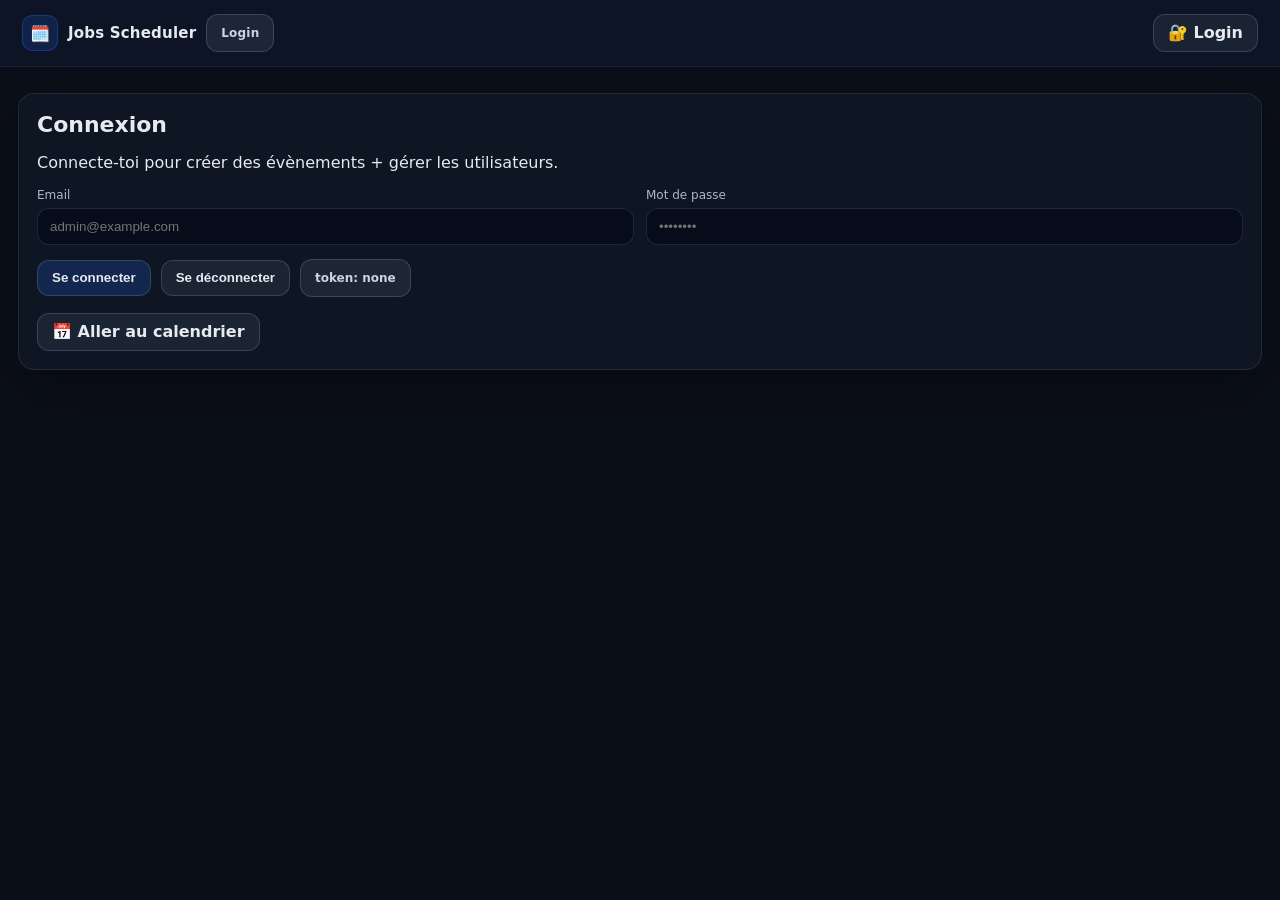
<file: frontend/index.html>
<!doctype html>
<html lang="fr">
<head>
  <meta charset="utf-8" />
  <meta name="viewport" content="width=device-width,initial-scale=1" />
  <title>Login - Jobs Scheduler</title>
  <link rel="stylesheet" href="./assets/style.css" />
</head>

<body>
  <div class="topbar">
    <div class="brand">
      <span class="logo">🗓️</span>
      <span class="brand-title">Jobs Scheduler</span>
      <span class="badge">Login</span>
    </div>

    <div class="topbar-actions" id="authArea"></div>
  </div>

  <div class="page">
    <div class="card card-login">
      <h2 class="card-title">Connexion</h2>
      <p class="card-subtitle">Connecte-toi pour créer des évènements + gérer les utilisateurs.</p>

      <div class="grid">
        <div>
          <div class="label">Email</div>
          <input id="email" type="email" placeholder="admin@example.com" autocomplete="username" />
        </div>
        <div>
          <div class="label">Mot de passe</div>
          <input id="password" type="password" placeholder="••••••••" autocomplete="current-password" />
        </div>
      </div>

      <div class="row" style="margin-top:14px">
        <button class="btn" id="btnLogin">Se connecter</button>
        <button class="btn btn-ghost" id="btnLogout">Se déconnecter</button>
        <span class="badge" id="tokenState">token: none</span>
      </div>

      <div id="notice" class="notice" style="display:none; margin-top:14px;"></div>

      <div class="row" style="margin-top:16px">
        <a class="btn btn-ghost" href="./calendar.html">📅 Aller au calendrier</a>
      </div>
    </div>
  </div>

  <script src="./assets/app.js"></script>

  <script>
    const notice = document.getElementById('notice');
    const tokenState = document.getElementById('tokenState');

    __app.renderAuthArea(document.getElementById("authArea"));

    function show(type, msg){
      notice.style.display = 'block';
      notice.className = 'notice ' + type;
      notice.textContent = msg;
    }
    function refreshTokenState(){
      tokenState.textContent = 'token: ' + (__app.getToken() ? 'OK' : 'none');
    }
    refreshTokenState();

    document.getElementById('btnLogin').addEventListener('click', async () => {
      try{
        const email = document.getElementById('email').value.trim();
        const password = document.getElementById('password').value;
        if (!email || !password) return show('error', 'Email et mot de passe requis.');

        await __app.login(email, password);
        refreshTokenState();
        window.location.href = "./calendar.html";
      }catch(e){
        show('error', '❌ Login erreur: ' + (e.message || e));
      }
    });

    document.getElementById('btnLogout').addEventListener('click', () => {
      __app.clearAuth();
      refreshTokenState();
      show('success', '✅ Déconnecté.');
      __app.renderAuthArea(document.getElementById("authArea"));
    });
  </script>
</body>
</html>
</file>
<file: frontend/assets/style.css>
/* =========================
   GLOBAL
========================= */
body {
  margin: 0;
  background: #0b0f19;
  color: #e7eaf0;
  font-family: system-ui, -apple-system, BlinkMacSystemFont;
}

/* =========================
   TOPBAR
========================= */
.topbar{
  position: sticky;
  top: 0;
  z-index: 50;
  display: flex;
  align-items: center;
  justify-content: space-between;
  padding: 14px 22px;
  background: rgba(15, 23, 42, 0.75);
  border-bottom: 1px solid rgba(31, 41, 55, 0.8);
  backdrop-filter: blur(10px);
}

/* ----- bloc gauche ----- */
.topbar-left{
  display: flex;
  align-items: center;
  gap: 24px; /* ⭐ ESPACEMENT PROPRE ET PERMANENT */
}

/* logo + titre */
.brand{
  display: flex;
  align-items: center;
  gap: 10px;
  font-weight: 700;
  letter-spacing: 0.2px;
}

.logo{
  width: 34px;
  height: 34px;
  display: grid;
  place-items: center;
  border-radius: 10px;
  background: rgba(37, 99, 235, 0.18);
  border: 1px solid rgba(37, 99, 235, 0.35);
}

.brand-title{
  font-size: 15px;
  color: #e7eaf0;
}

/* navigation (calendar / users) */
.topbar-nav{
  display: flex;
  align-items: center;
  gap: 10px;
}

/* ----- bloc droit ----- */
.topbar-actions{
  display: flex;
  align-items: center;
  gap: 10px;
}

/* =========================
   BOUTONS & BADGES
========================= */
.btn,
.badge{
  height: 36px;
  padding: 0 14px;
  display: inline-flex;
  align-items: center;
  justify-content: center;
  gap: 8px;
  border-radius: 12px;
  white-space: nowrap;
  font-weight: 600;
  line-height: 1;
}

/* boutons */
.btn{
  border: 1px solid rgba(148, 163, 184, 0.25);
  background: rgba(37, 99, 235, 0.22);
  color: #e7eaf0;
  text-decoration: none;
  transition: transform .08s ease, background .15s ease, border-color .15s ease;
}

.btn:hover{
  background: rgba(37, 99, 235, 0.30);
  border-color: rgba(37, 99, 235, 0.5);
  transform: translateY(-1px);
}

.btn:active{
  transform: translateY(0);
}

.btn-ghost{
  background: rgba(148, 163, 184, 0.10);
}

/* badge */
.badge{
  font-size: 12px;
  background: rgba(148, 163, 184, 0.12);
  border: 1px solid rgba(148, 163, 184, 0.25);
  color: #cbd5e1;
}

/* =========================
   PAGE / CALENDAR
========================= */
.page{
  padding: 26px 18px;
}

#calendar {
  max-width: 1100px;
  margin: 30px auto;
  background: #111827;
  padding: 20px;
  border-radius: 12px;
}

/* FullCalendar thème */
.fc {
  --fc-page-bg-color: #111827;
  --fc-border-color: #1f2937;
  --fc-today-bg-color: rgba(59,130,246,0.15);
  --fc-event-bg-color: #2563eb;
  --fc-event-border-color: #2563eb;
  --fc-button-bg-color: #1f2937;
  --fc-button-border-color: #1f2937;
  --fc-button-hover-bg-color: #374151;
}

/* =========================
   CARDS / FORMS
========================= */
.card{
  background: rgba(17, 24, 39, 0.75);
  border: 1px solid rgba(148, 163, 184, 0.15);
  border-radius: 16px;
  padding: 18px;
  box-shadow: 0 18px 60px rgba(0,0,0,0.35);
  backdrop-filter: blur(10px);
}

.card-title{
  margin: 0 0 8px 0;
  font-size: 22px;
}

.label{
  font-size: 12px;
  color: rgba(203, 213, 225, 0.85);
  margin-bottom: 6px;
}

input{
  width: 100%;
  box-sizing: border-box;
  padding: 10px 12px;
  border-radius: 12px;
  border: 1px solid rgba(148, 163, 184, 0.18);
  background: rgba(2, 6, 23, 0.55);
  color: #e7eaf0;
  outline: none;
}

input:focus{
  border-color: rgba(37, 99, 235, 0.55);
  box-shadow: 0 0 0 3px rgba(37, 99, 235, 0.18);
}

.grid{
  display: grid;
  grid-template-columns: 1fr 1fr;
  gap: 12px;
}

@media (max-width: 720px){
  .grid{ grid-template-columns: 1fr; }
}

/* =========================
   ROWS / NOTICE
========================= */
.row{
  display: flex;
  align-items: center;
  gap: 10px;
  flex-wrap: wrap;
}

.notice{
  margin-top: 12px;
  padding: 10px 12px;
  border-radius: 12px;
  border: 1px solid rgba(148, 163, 184, 0.18);
  background: rgba(2, 6, 23, 0.35);
  font-size: 13px;
}

.notice.success{
  border-color: rgba(34, 197, 94, 0.35);
}

.notice.error{
  border-color: rgba(239, 68, 68, 0.35);
}

/* =========================
   MODAL
========================= */
.modal-backdrop{
  position: fixed;
  inset: 0;
  display: none;
  align-items: center;
  justify-content: center;
  background: rgba(0,0,0,.55);
  z-index: 9999;
  padding: 16px;
}

.modal{
  width: min(720px, 100%);
  background: #0b1220;
  border: 1px solid #1f2937;
  border-radius: 14px;
  padding: 14px;
  box-shadow: 0 20px 60px rgba(0,0,0,.45);
}

.modal-header{
  display:flex;
  align-items:center;
  justify-content:space-between;
  gap: 10px;
}

.modal-title{
  font-weight: 700;
  font-size: 18px;
}
</file>
